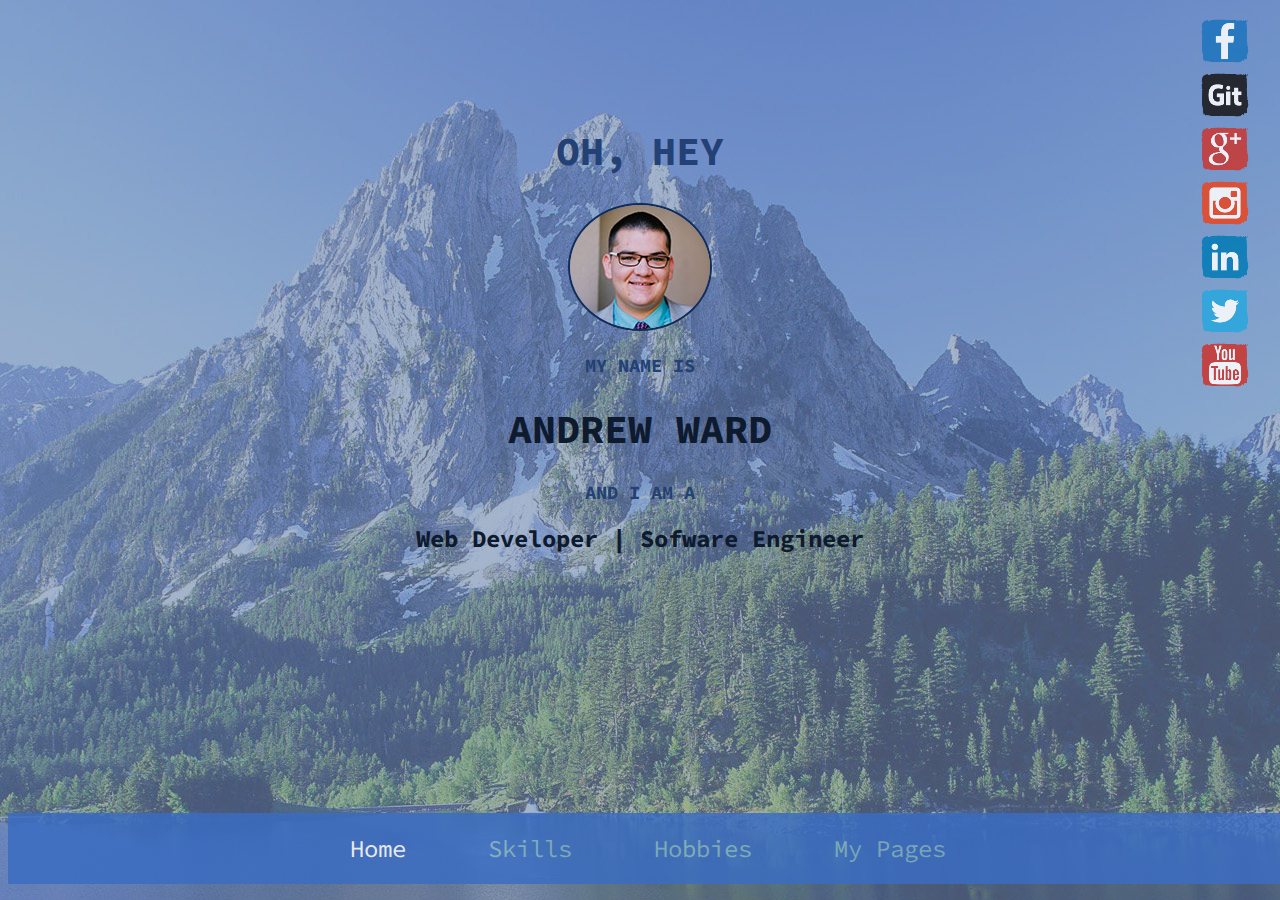
<file: index.html>
<!DOCTYPE html>

<html>
<head>
    <meta charset="utf-8">
    <title>Portfolios</title>
    <link rel="stylesheet" href="stylesheets/style.css">
    <link rel="stylesheet" href="https://fonts.googleapis.com/css?family=Source Code Pro">
</head>

<body>
    <h1 class="top">OH, HEY</h1>
    <img src="images/profile2.jpg">
    <h3>MY NAME IS</h3>
    <h1 class="bold">ANDREW WARD</h1>
    <h3>AND I AM A</h3>
    <h2 class="bold"> Web Developer | Sofware Engineer</h2>
     
     <div class="sidebar">
        <ul>
            <li><a href="https://www.facebook.com/andrew.ward.10236115"><img src="icons/facebook.png"></a></li>
            <li><a href="https://github.com/ward-spacecase"><img src="icons/github.png"></a></li>
            <li><a href="https://plus.google.com/u/1/+AndrewWard33"><img src="icons/googleplus.png"></a></li>
            <li><a href="#"><img src="icons/instagram.png"></a></li>
            <li><a href="#"><img src="icons/linkedin.png"></a></li>
            <li><a href="https://twitter.com/Ward_Andrew5539"><img src="icons/twitter.png"></a></li>
            <li><a href="https://www.youtube.com/channel/UCIB_aaGcfDeyuRBQ7q_ITzQ"><img src="icons/youtube.png"></a></li>
        </ul>        
     </div>
     
     <nav>
         <ul>
        <li><a href="index.html" class="activeNav">Home</a></li>
        <li><a href="skills.html">Skills</a></li>
        <li><a href="hobbies.html">Hobbies</a></li>
        <li><a href="pages.html">My Pages</a></li>
  </ul>
     </nav>
     
 <!--script src="node.js"></script-->
</body>

</html>
</file>
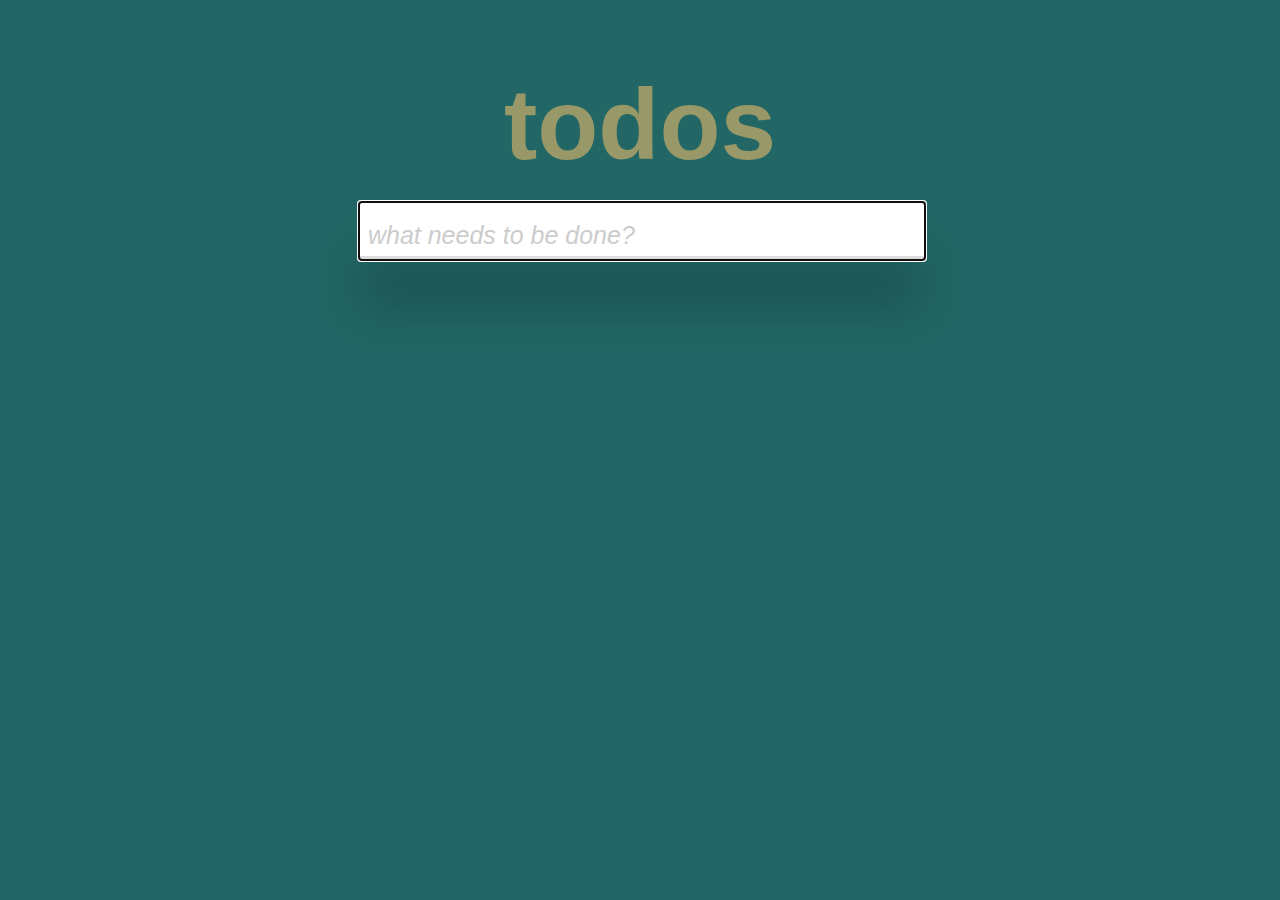
<file: pages/todo/index.html>
<!doctype html>

<html>
<head>
  <meta charset="utf-8">

  <title>todos</title>
 <link rel="stylesheet" href="styles.css">
</head>

<body id="body">
  <header>
      <h1>todos</h1>
  </header>
  <div class="form" id="formReal">
      <div id="form">
       <input type="text" autocomplete="off" autofocus id="in1" onkeydown="keyCode(event)" placeholder=" what needs to be done?"/>
     </div>
          
    </div>
 <script src="script.js"></script>
</body>

</html>
</file>
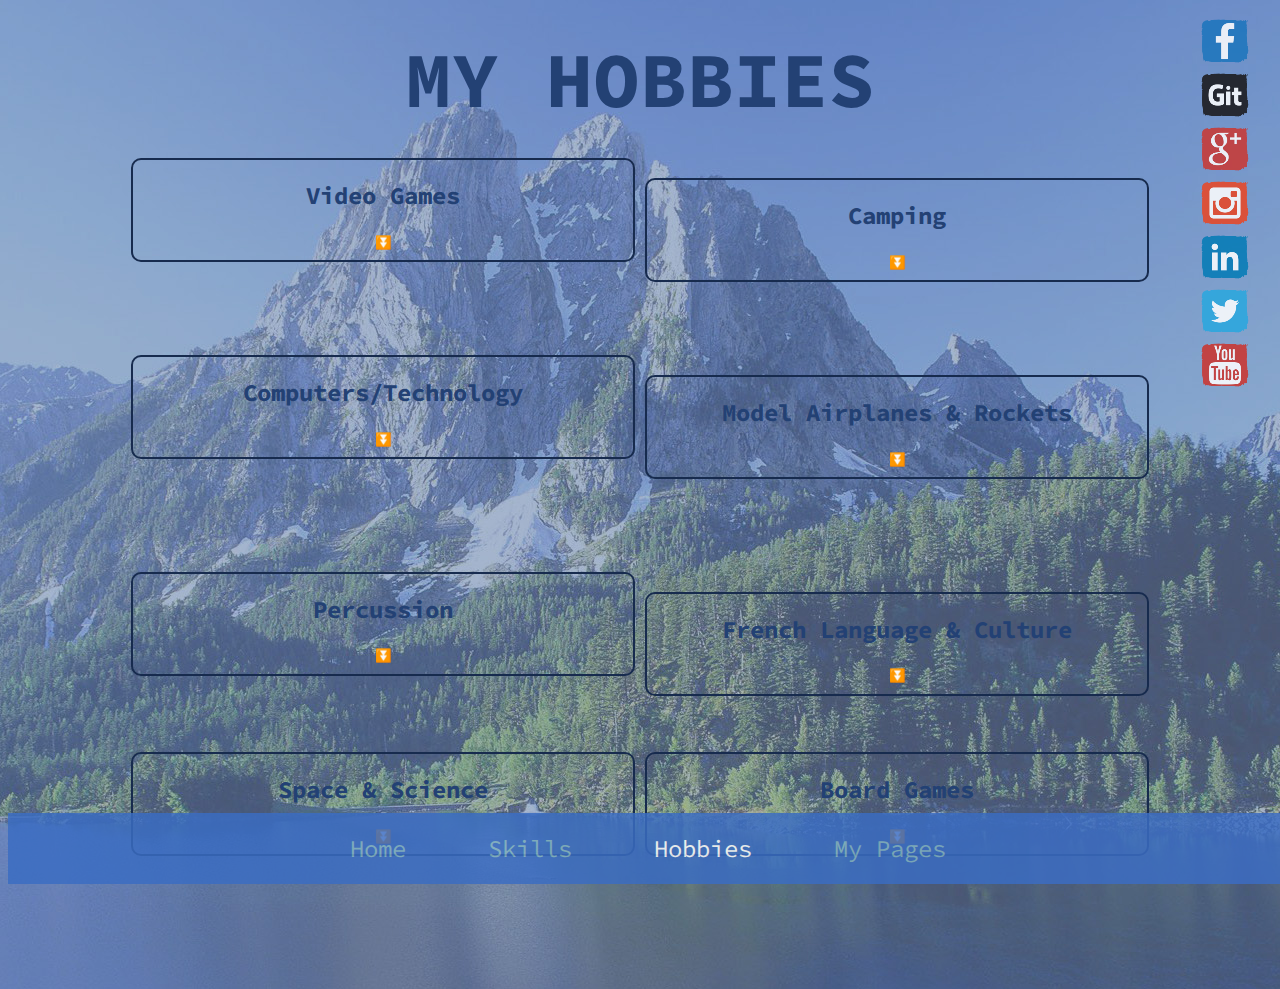
<file: hobbies.html>
<!DOCTYPE html>

<html>
<head>
    <meta charset="utf-8">
    <title>Portfolios</title>
    <link rel="stylesheet" href="stylesheets/style.css">
    <link rel="stylesheet" href="stylesheets/style2.css">
    <link rel="stylesheet" href="stylesheets/style3.css">
    <link rel="stylesheet" href="https://fonts.googleapis.com/css?family=Source Code Pro">
</head>

<body>
    <header>
        <h1 class="my">MY HOBBIES</h1>
    </header>
    <section>
      
           <div class="element" onclick="togglePopDown(1)">
              <h2>Video Games</h2>
              <div>
                  <button>&#9196;</button>
              </div>
               <div class="dropdown-content" id="1drop">
                  <p>I like to play video games in my free time.</p>
                  <p>My currently most played game is Overwatch on PC.</p>
              </div>
              
           </div>
           
            <div class="element" onclick="togglePopDown(2)">
               <h2>Camping</h2>
               <div>
                  <button>&#9196;</button>
              </div>
               <div class="dropdown-content" id="2drop">
                  <p>I love camping, and the outdoors.</p>
                  <p>Camping is always in-tents/intense!</p>
              </div>
           </div>
       
           <div class="element" onclick="togglePopDown(3)">
               <h2>Computers/Technology</h2>
               <div>
                  <button>&#9196;</button>
              </div>
              <div class="dropdown-content" id="3drop">
                  <p>I love keeping up on latest technology and cool tech news.</p>
                  <p>I especially love Android. (but that doesn't mean I hate Apple)</p>
              </div>
           </div>
           
           <div class="element" onclick="togglePopDown(4)">
               <h2>Model Airplanes & Rockets</h2>
               <div>
                  <button>&#9196;</button>
              </div>
               <div class="dropdown-content" id="4drop">
                  <p>I love building model airplanes for fun.</p>
                  <p>I also love to build model rockets and launch them.</p>
              </div>
           </div>
           
           <div class="element" onclick="togglePopDown(5)">
               <h2>Percussion</h2>
               <div>
                  <button>&#9196;</button>
              </div>
               <div class="dropdown-content" id="5drop">
                  <p>I have played percussion since 7th grade. I have been in the American
                  Fork Marching Band the past 3 years.</p>
              </div>
           </div>
           
           <div class="element" onclick="togglePopDown(6)">
               <h2>French Language & Culture</h2>
               <div>
                  <button>&#9196;</button>
              </div>
               <div class="dropdown-content" id="6drop">
                  <p>I have taken up to French 4, and I'm taking AP French this year.</p>
              </div>
           </div>
           
           <div class="element" onclick="togglePopDown(7)">
               <h2>Space & Science</h2>
               <div>
                  <button>&#9196;</button>
              </div>
               <div class="dropdown-content" id="7drop">
                  <p>I love learning about science, especially space science. 3 of my 
                  favorite movies are Interstellar, The Martian, and Star Trek.</p>
              </div>
           </div>
           
           <div class="element" onclick="togglePopDown(8)">
               <h2>Board Games</h2>
               <div>
                  <button>&#9196;</button>
              </div>
               <div class="dropdown-content" id="8drop">
                  <p>My whole family loves all different types of board/card games.
                  My all-time favorite game is Killer Bunnies.</p>
              </div>
           </div>
       
   </section>
     
     <div class="sidebar">
        <ul>
            <li><a href="https://www.facebook.com/andrew.ward.10236115"><img src="icons/facebook.png"></a></li>
            <li><a href="https://github.com/ward-spacecase"><img src="icons/github.png"></a></li>
            <li><a href="https://plus.google.com/u/1/+AndrewWard33"><img src="icons/googleplus.png"></a></li>
            <li><a href="#"><img src="icons/instagram.png"></a></li>
            <li><a href="#"><img src="icons/linkedin.png"></a></li>
            <li><a href="https://twitter.com/Ward_Andrew5539"><img src="icons/twitter.png"></a></li>
            <li><a href="https://www.youtube.com/channel/UCIB_aaGcfDeyuRBQ7q_ITzQ"><img src="icons/youtube.png"></a></li>
        </ul>        
     </div>
     
     <nav>
         <ul>
        <li><a href="index.html">Home</a></li>
        <li><a href="skills.html">Skills</a></li>
        <li><a href="hobbies.html" class="activeNav">Hobbies</a></li>
        <li><a href="pages.html">My Pages</a></li>
  </ul>
     </nav>
     
 <script src="script.js"></script>
</body>

</html>
</file>
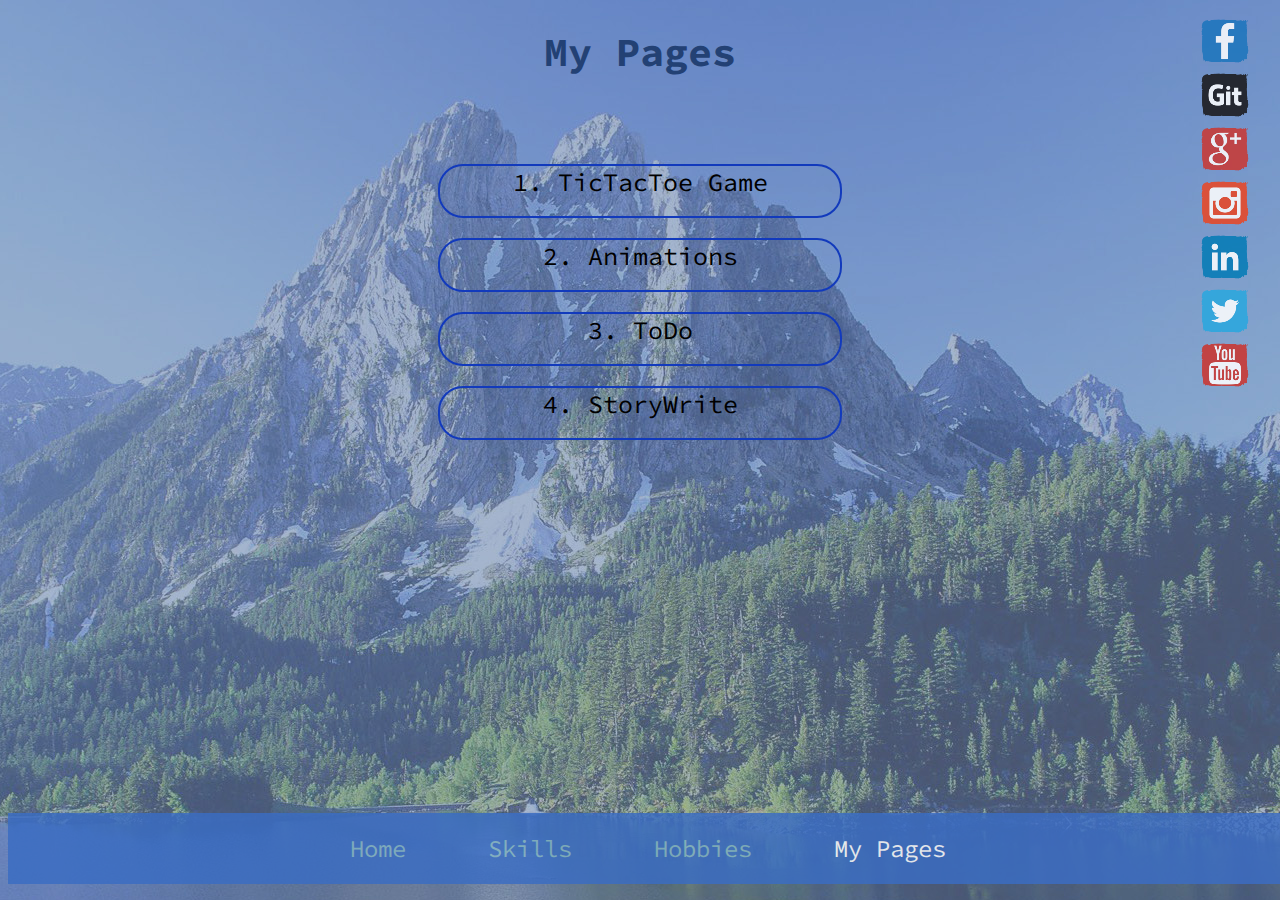
<file: pages.html>
<!DOCTYPE html>

<html>
<head>
    <meta charset="utf-8">
    <title>Portfolios</title>
    <link rel="stylesheet" href="stylesheets/style.css">
    <link rel="stylesheet" href="https://fonts.googleapis.com/css?family=Source Code Pro">
    <style>
         .pageLink a{
             border: #123abc solid 2px;
             border-radius: 25px;
             text-decoration: none;
            font-size: 25px;
            display: block;
    position: relative;
    color: #000000;
    height: 50px;
    width: 400px;
    margin: 0 auto;
    margin-bottom: 20px;
     
}
 .pageLink a:before {
  content: "";
  position: absolute;
  width: 100%;
  height: 2px;
  bottom: 0;
  left: 0;
  background-color: #000;
  visibility: hidden;
  -webkit-transform: scaleX(0);
  transform: scaleX(0);
  -webkit-transition: all 0.3s ease-in-out 0s;
  transition: all 0.3s ease-in-out 0s;
}
.pageLink a:hover:before {
  visibility: visible;
  -webkit-transform: scaleX(1);
  transform: scaleX(1);
}
 .pageLink a:hover {
        -webkit-animation: colorChange 1.4s;
        background-color: #3b82c3;
   }
   @keyframes colorChange {
       30% {background-color: #7d3bc3; box-shadow: 5px 5px 5px;}
       50% { transform: rotateY(35deg);box-shadow: 15px 15px 20px;}
       70% {background-color:#c3943b;  box-shadow: 5px 5px 5px;}
       100% {background-color: #3b82c3;}
   }
    </style>
</head>

<body>
    <h1>My Pages</h1>
    <br><br><br>
  <div class="pageLink"> <a href="pages/tictactoe/tictactoe.html">1. TicTacToe Game</a> </div>
   <div class="pageLink">  <a href="pages/animation/animation.html" >2. Animations</a>   </div>
     <div class="pageLink">  <a href="pages/todo/todo.html">3. ToDo</a>  </div>
     <div class="pageLink">  <a href="pages/storywrite/story.html">4. StoryWrite</a>  </div>
     <div class="sidebar">
        <ul>
            <li><a href="https://www.facebook.com/andrew.ward.10236115"><img src="icons/facebook.png"></a></li>
            <li><a href="https://github.com/ward-spacecase"><img src="icons/github.png"></a></li>
            <li><a href="https://plus.google.com/u/1/+AndrewWard33"><img src="icons/googleplus.png"></a></li>
            <li><a href="#"><img src="icons/instagram.png"></a></li>
            <li><a href="#"><img src="icons/linkedin.png"></a></li>
            <li><a href="https://twitter.com/Ward_Andrew5539"><img src="icons/twitter.png"></a></li>
            <li><a href="https://www.youtube.com/channel/UCIB_aaGcfDeyuRBQ7q_ITzQ"><img src="icons/youtube.png"></a></li>
        </ul>        
     </div>
     
     <nav>
         <ul>
        <li><a href="index.html">Home</a></li>
        <li><a href="skills.html">Skills</a></li>
        <li><a href="hobbies.html">Hobbies</a></li>
        <li><a href="pages.html" class="activeNav">My Pages</a></li>
  </ul>
     </nav>
     
 <!--script src="script.js"></script-->
</body>

</html>
</file>
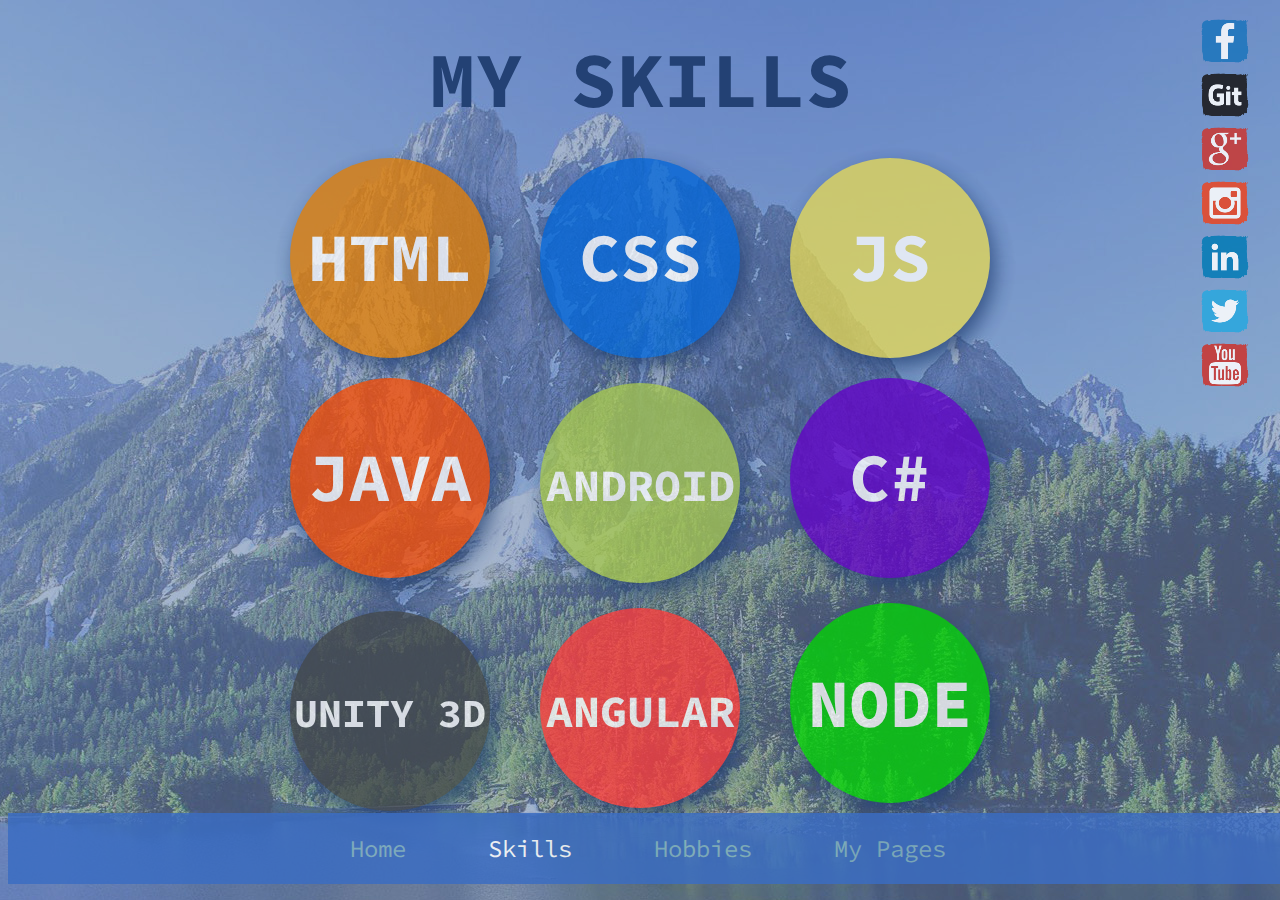
<file: skills.html>
<!DOCTYPE html>

<html>
<head>
    <meta charset="utf-8">
    <title>Portfolios</title>
    <link rel="stylesheet" href="stylesheets/style.css">
    <link rel="stylesheet" href="https://fonts.googleapis.com/css?family=Source Code Pro">
    <link rel="stylesheet" href="stylesheets/style2.css">
</head>
                <!--https://codepen.io/nordstromdesign/pen/gsvJj/ //This was useful!-->
<body>
    
    <header>
        <h1 class="my">MY SKILLS</h1>
    </header>
   <section>
       <div class="skill hover">
           <div class="skill html">
              <h2>HTML</h2>
           </div>
           <div class="back html">
               <img src="images/logos/html.png">
           </div>
       </div>
       
        <div class="skill hover">
            <div class="skill css">
               <h2>CSS</h2>
           </div>
           <div class="back css">
               <img src="images/logos/css.png">
           </div>
       </div>
       
       <div class="skill hover">
           <div class="skill js">
               <h2>JS</h2>
           </div>
            <div class="back js">
               <img src="images/logos/javascript.png">
           </div>
       </div>
       
   </section>
   
   <section class="second">
       <div class="skill hover">
           <div class="skill java">
               <h2>JAVA</h2>
           </div>
            <div class="back java">
               <img src="images/logos/java.png">
           </div>
       </div>
       
        <div class="skill hover">
            <div class="skill android">
               <h2>ANDROID</h2>
           </div>
            <div class="back android">
               <img src="images/logos/android.png">
           </div>
        </div>
        
       <div class="skill hover">
           <div class="skill csharp">
               <h2>C#</h2>
           </div>
            <div class="back csharp">
               <img src="images/logos/csharp.png">
           </div>
       </div>
       
   </section>
   <section class="second">
       <div class="skill hover">
           <div class="skill unity">
               <h2>UNITY 3D</h2>
           </div>
            <div class="back unity unmargin">
               <img src="images/logos/unity.png">
           </div>
        </div>
        
        <div class="skill hover">
            <div class="skill angul">
               <h2>ANGULAR</h2>
           </div>
            <div class="back angul">
               <img src="images/logos/angular.png">
           </div>
       </div>
       
       <div class="skill hover">
           <div class="skill node">
               <h2>NODE</h2>
           </div>
            <div class="back node">
               <img src="images/logos/node.png">
           </div>
       </div>
       
   </section>
   
   
     <div class="sidebar">
        <ul>
            <li><a href="https://www.facebook.com/andrew.ward.10236115"><img src="icons/facebook.png"></a></li>
            <li><a href="https://github.com/ward-spacecase"><img src="icons/github.png"></a></li>
            <li><a href="https://plus.google.com/u/1/+AndrewWard33"><img src="icons/googleplus.png"></a></li>
            <li><a href="#"><img src="icons/instagram.png"></a></li>
            <li><a href="#"><img src="icons/linkedin.png"></a></li>
            <li><a href="https://twitter.com/Ward_Andrew5539"><img src="icons/twitter.png"></a></li>
            <li><a href="https://www.youtube.com/channel/UCIB_aaGcfDeyuRBQ7q_ITzQ"><img src="icons/youtube.png"></a></li>
        </ul>        
     </div>
     
     <nav>
         <ul>
        <li><a href="index.html">Home</a></li>
        <li><a href="skills.html" class="activeNav">Skills</a></li>
        <li><a href="hobbies.html">Hobbies</a></li>
        <li><a href="pages.html">My Pages</a></li>
  </ul>
     </nav>
     
 <!--script src="script.js"></script-->
</body>

</html>
</file>
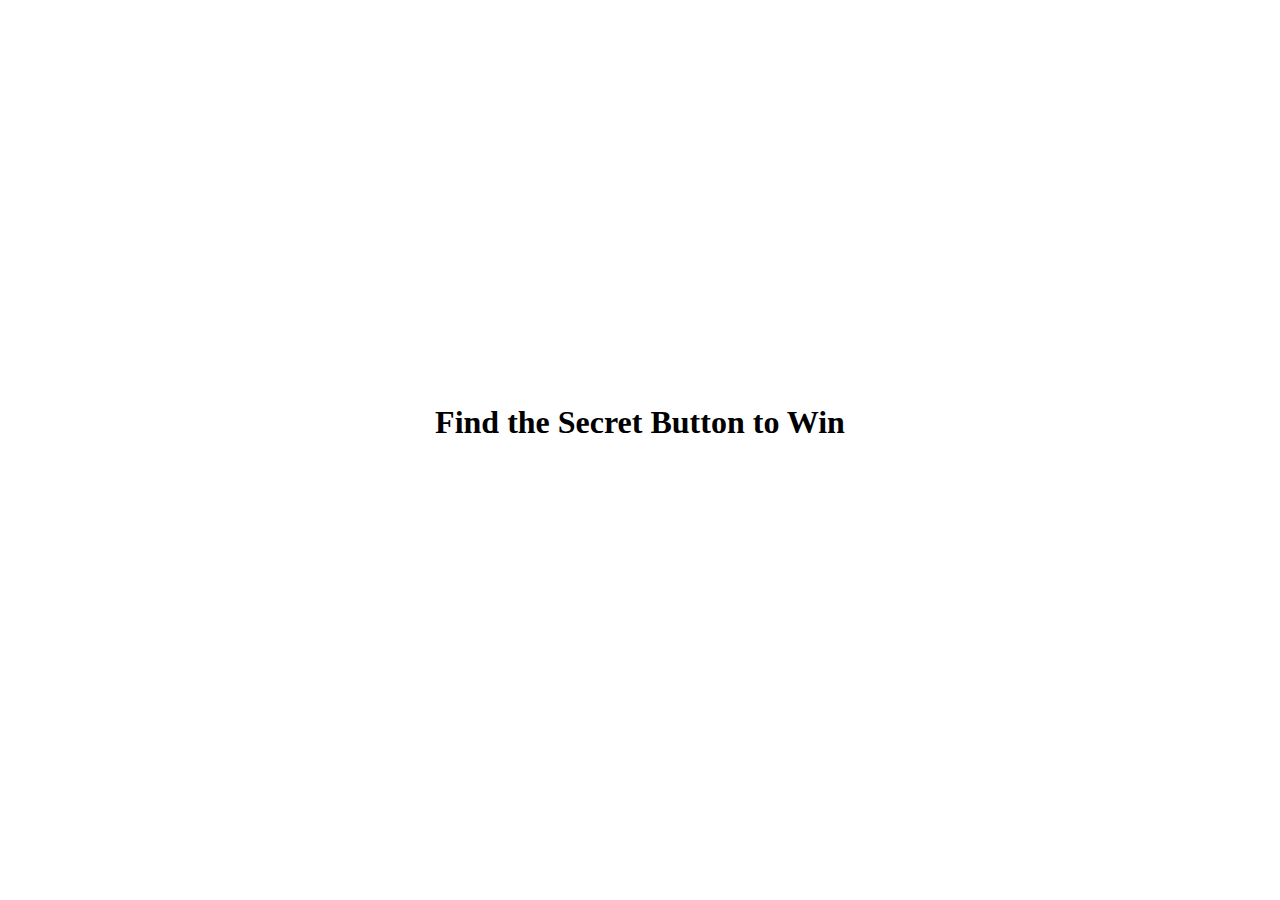
<file: pages/animation/animation.html>
<!DOCTYPE html>

<html>
<head>
    <meta charset="utf-8">
    <title>Animations</title>
    <link rel="stylesheet" href="animStyle.css">
</head>

<body>
   <div class="box box1"></div>
   <div class="box box2"></div>
   <div class="box box3"></div>
   <div class="box box4"><button onclick="youWin()" class="hidden">press me if you dare</button></div>
   <h1>Find the Secret Button to Win</h1>
     
 <script src="win.js"></script>
</body>

</html>
</file>
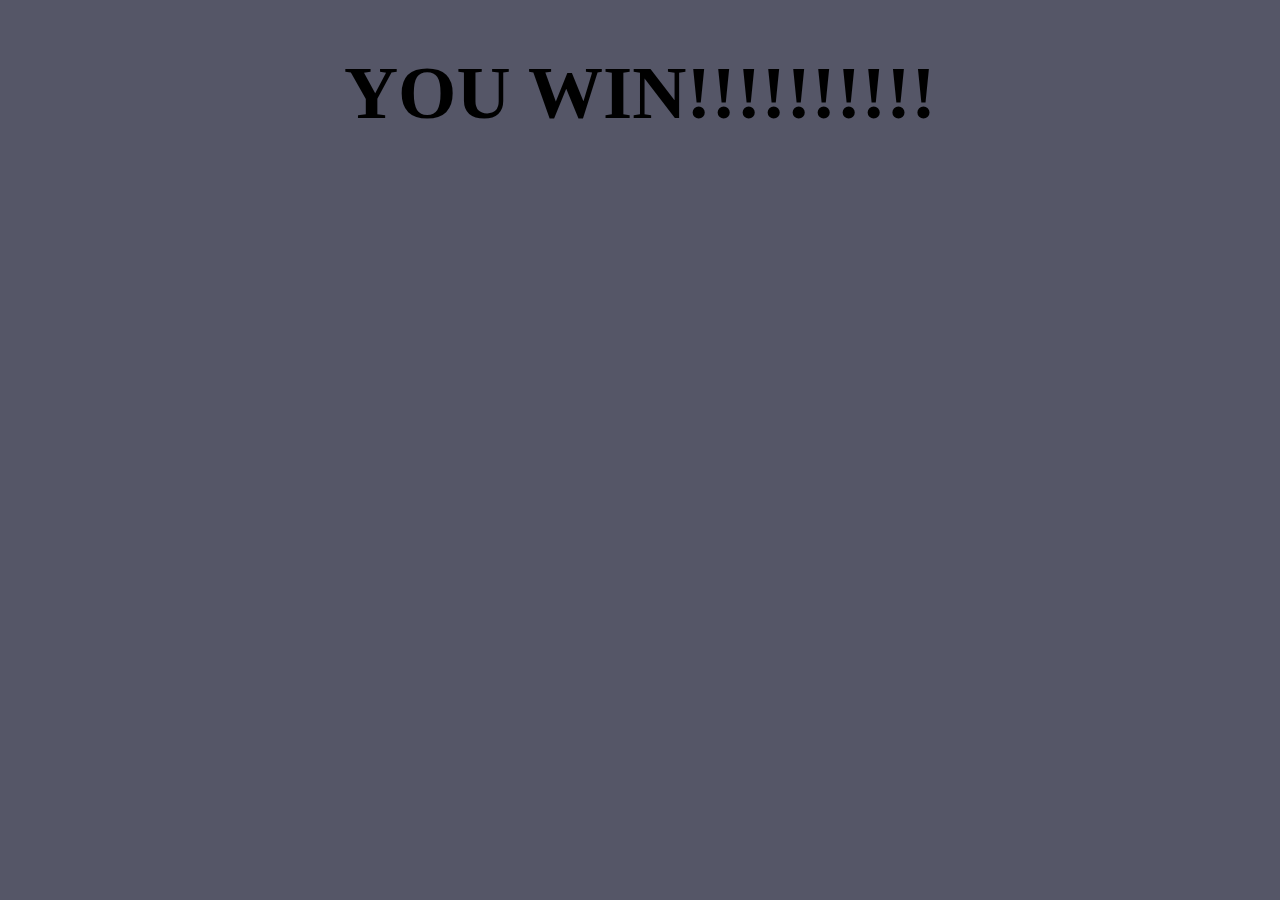
<file: pages/animation/youwin.html>
<!DOCTYPE html>

<html>
<head>
    <meta charset="utf-8">
    <title>Animations</title>
    <link rel="stylesheet" href="animStyle.css">
</head>

<body style="background-color: #555667;">
   <h1 style="font-size: 75px;">YOU WIN!!!!!!!!!!</h1>
     
 <script src="win.js"></script>
</body>

</html>
</file>
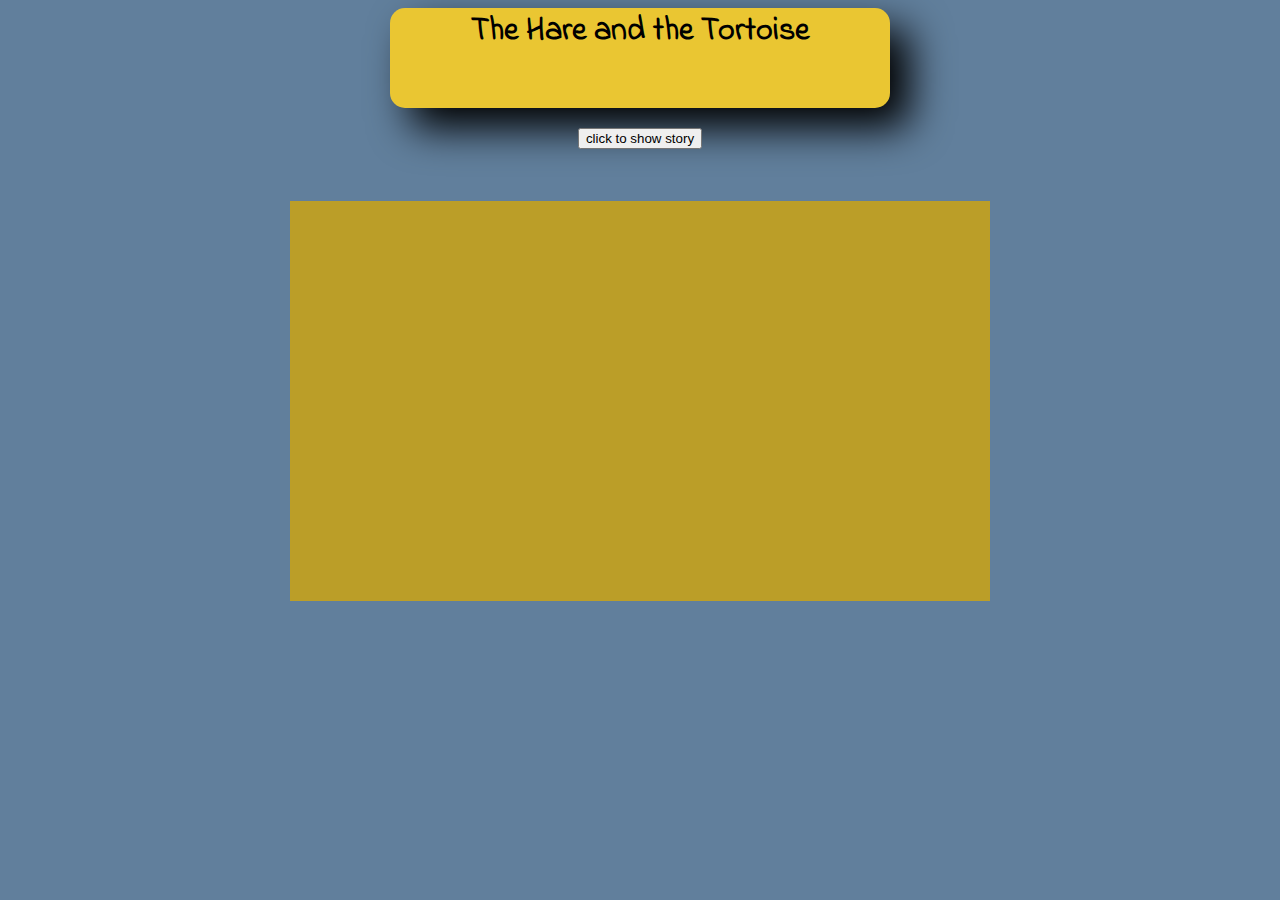
<file: pages/storywrite/story.html>
<!DOCTYPE html>

<html>
<head>
    <meta charset="utf-8">
    <title>Story</title>
    <link href='https://fonts.googleapis.com/css?family=Indie+Flower' rel='stylesheet' type='text/css'>
    <link rel="stylesheet" href="style.css">
</head>

<body>
   <h1>The Hare and the Tortoise</h1>
   <button onclick="add(0)">click to show story</button>
   <p><span id="story"></span></p>
     
 <script src="add.js"></script>
</body>

</html>
</file>
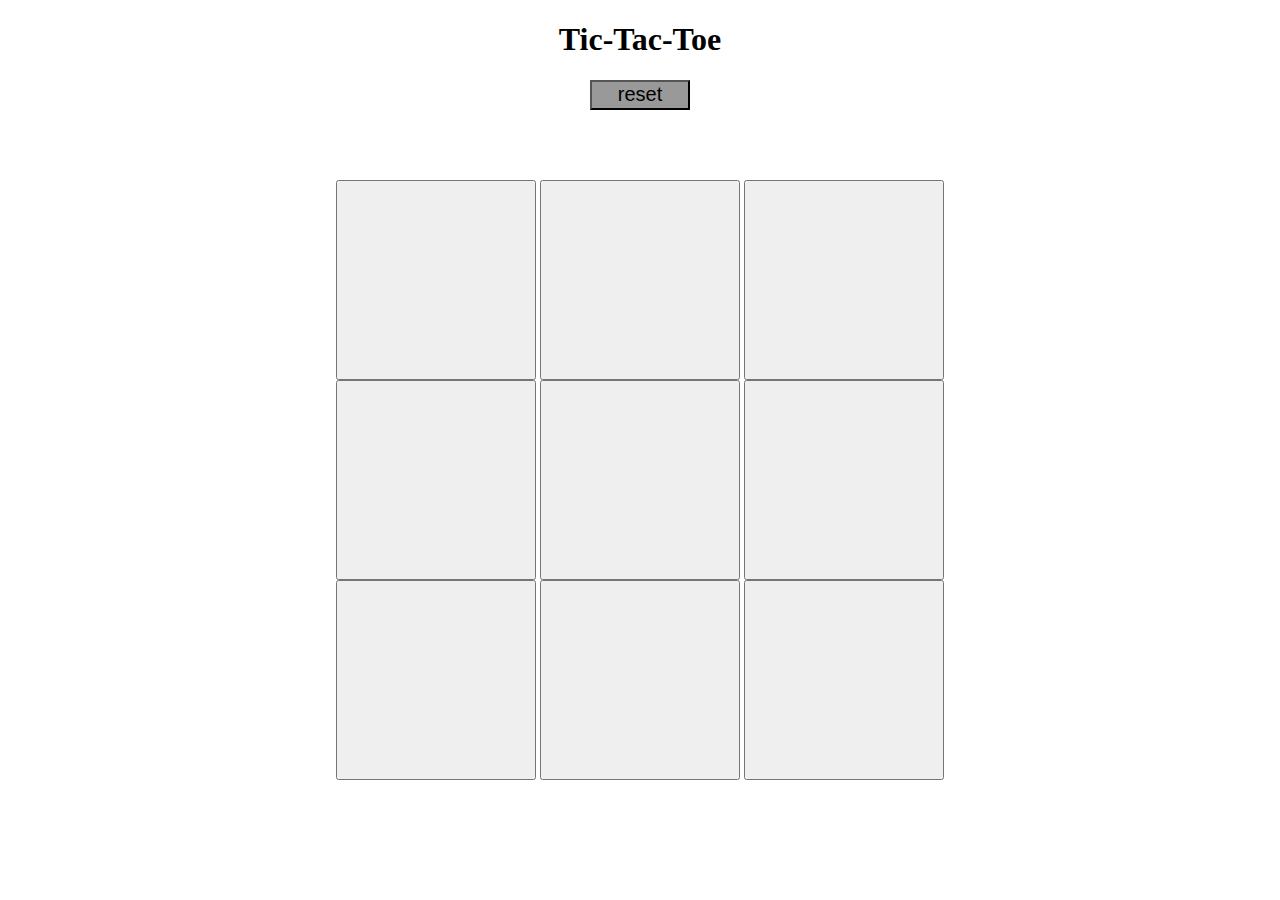
<file: pages/tictactoe/tictactoe.html>
<!DOCTYPE html>

<html>
<head>
    <meta charset="utf-8">
    <title>tic-tac-toe</title>
   <link rel="stylesheet" href="style.css">
</head>

<body>
    <header>
        <h1>Tic-Tac-Toe</h1>
        <button onclick="refresh()" type="submit">reset</button>
    </header>
    <div class="turn" id="turn">
        
    </div>
    
    <div class="grid">
        <button id="1" onclick="chooseSquare(1)">
            <div id="inner1" class="letter">
                
            </div>
        </button>
        
        <button id="2" onclick="chooseSquare(2)">
             <div id="inner2" class="letter">
                
            </div>
        </button>
        
        <button id="3" onclick="chooseSquare(3)">
             <div id="inner3" class="letter" >
                
            </div>
            
        </button>
        
        <button id="4" onclick="chooseSquare(4)">
              <div id="inner4" class="letter">
                
            </div>   
        </button>
        
        <button id="5" onclick="chooseSquare(5)">
             <div id="inner5" class="letter">
                
            </div>
        </button>
        
        <button id="6" onclick="chooseSquare(6)">
             <div id="inner6" class="letter">
                
            </div>
        </button>
        
        <button id="7" onclick="chooseSquare(7)">
             <div id="inner7" class="letter" >
                
            </div>
        </button>
        
        <button id="8" onclick="chooseSquare(8)">
             <div id="inner8" class="letter">
                
            </div>
        </button>
        
        <button id="9" onclick="chooseSquare(9)">
             <div id="inner9" class="letter">
                
            </div>
        </button>
    </div>
     
 <script src="script.js"></script>
</body>

</html>
</file>
<file: stylesheets/style.css>
body {
    background: #ADD8E6 url(../images/background.jpg) no-repeat left top;
     color: #234174;
    text-align: center;
     font-family: 'Source Code Pro';
}
.top{
    font-family: 'Source Code Pro';
    margin-top: 10%;
   
}
h1 {
     font-size: 40px;
}
.bold {
    color: #0e1a2e;
}
img {
    border-radius: 100%;
    border: #112c5a solid 2px;
}
nav ul{
     margin-left: 0;
     text-align: center;
    position : fixed;
    bottom: 0;
    width: 100%;
     background: #3b6dc3;
     padding: 20px 0 20px 0;
     opacity: 0.84;
}

nav ul li {
    margin-right: 0;
    background: #3b6dc3;
    text-align: center;
    color: #82b3c3;
    font-size: 24px;
    display: inline;
   padding: 10px 1.5em 10px 1.5em;
   transition-duration: .6s;
   border-radius: 60px;
    
}
 a:hover, a:visited, a:active, a:link{
   text-decoration: none;
   color: #82b3c3;
}
nav ul li:hover {
    background: #234174;
}
.sidebar ul {
    opacity: 0.85;
    right: 30px;
    top: 0;
    position: fixed;
    list-style: none;
    margin-right: 0;
}
.sidebar ul img {
    border: none;
    border-radius: 0;
}
.sidebar li:hover {
   margin-right: -10px;
   box-shadow: -10px 10px 70px #000000;
}
nav ul li .activeNav {
    color: white;
}
</file>
<file: pages/todo/styles.css>
body {
    background:  #226765;
    color: 	#D4B06A;
    font-family: Helvetica, serif;
    
}
header h1{
    font-size: 100px;
    text-align: center;
    margin-bottom: 20px;
    text-align: center;
    opacity: .67;
}
 .form {
     width: 562px;
    margin: 0 auto;
    box-shadow: 0 50px 50px #1c5452;
}
input[type="text"] {
    border: none;
       width: 562px;
    font-size: 45px;
   /* box-shadow: 0 40px 30px #1c5452;*/
    border-bottom: 4px solid #dddddd;
}
input::-webkit-input-placeholder {
    font-size: 25px;
    color: #cccccc;
    font-style: italic;
}
.stuff {
    text-align: left;
    box-sizing: border-box; 
    width: 562px;
   font-size: 30px;
   padding-left: 7px;
    color: #333333;
    line-height: 1.75;
    background-color: #ffffff;
     border-bottom: 2px solid #dddddd;
}
input[type="checkbox"] {
    background-color: #ffffff;
    -webkit-transform: scale(2);
}
form label {
    padding-left: 20px;
    
}
.footer {
    
    border: none;
    font-size: 15px;
    color: #777777;
    padding: 0;
    box-shadow: 0 10px 0 -4px #eeeeee,
                0 19px 0 -8px #dddddd;
}
.left {
    margin-right: 80px;
}
.x {
    background: none;
    font-size: 20px;
    cursor: default;
    display: inline-block;
    margin-right: 15px;
     margin-top: 10px;
    float: right;
    color: #ff0000;
    visibility: hidden;
    border: none;
}
.x:hover {
    cursor: hand;
    cursor: pointer;
}
.xhover{
    visibility: visible;
}
.footerButton{
 border: none;
 background: none;
}
.clearButton {    
     background: none;
    float: right;
    border: none;
    margin-top: 5px;
}
.borderFooter {
   border: 1px solid #8b0000;
}
</file>
<file: stylesheets/style2.css>
body {
     /*background-image: none;*/
}
.my{
    font-size: 78px;
    margin-top: 30px;
    margin-bottom: 30px;
}

section .skill {
    z-index: 2;
     display: inline-block;
    box-shadow: 5px 10px 20px;
    border-radius: 100%;
    width: 200px;
    height: 200px;
    opacity: 0.88;
    backface-visibility: hidden;
    transition: 0.5s;
    transform-style: preserve-3d;
	transition-timing-function: cubic-bezier(0.785, 0.135, 0.150, 0.860);
}
section .back {
    opacity: 0.88;
    transition: 0.5s;
    transform: rotate3d(45,45,0,180deg);
    top: 0;
    position: absolute;
    display: block;
    width: 200px;
    height: 200px;
    border-radius: 100%;
    backface-visibility: hidden;
}
.back img {
    margin-top: 15%;
    border: none;
    border-radius: 0;
}
.unmargin img {
    margin-top: 33%;
}
section .hover {
    box-shadow: none;
    margin: 0 20px 0 20px;
}
section .hover:hover .back {
   transform: none;
}
section .hover:hover .skill {
  transform: rotate3d(45, 45, 0, 180deg);
  transition: 0.5s;
}

.skill h2 {
    font-size: 68px;
   color: #FFFFFF;
}
 .html {
    background-color: #e17d00;
}
.css {
    background-color: #0065d6;
}
.js {
    background-color: #e5d856;
}


.java {
    background-color: #f64b00;
}
.android{
   background-color: #A4C64f; 
}
.android h2 , .angul h2 {
    font-size: 45px;
    padding-top: 37px;
}
.csharp {
    background-color: #6200c9;
}


.unity {
    background-color: #414749;
}

.unity h2 {
    font-size: 40px;
    padding-top: 43px;
}
.angul {
    background-color: #ff3b3b;
}
.node {
    background-color: #00d404;
}


.second {
    margin-top: 20px;
}
</file>
<file: stylesheets/style3.css>
section .element {
    width: 500px;
    text-align: center;
    display: inline-block;
    height: 100px;
    transition-duration: 0.4s;
    border: #172b4e solid 2px;
    border-radius: 10px;
    margin-bottom: 35px;
}

section .element:hover {
    box-shadow: 15px 15px 5px #0b1527;
    color: #89a7db;
    background-color: #172b4e;
}
section button {
    outline: none;
    color: #ffffff;
    background: none;
    display: inline-block;
   border: none;
    border-radius: 100%;
}

.dropdown-content {
    color: #000000;
    opacity: .6;
    display: inline-block;
    position: relative;
    z-index: 4;
    visibility: hidden;
    background-color: #f9f9f9;
    min-height: 120px;
    min-width: 450px;
    padding: 12px 16px;
    border-radius: 15px;
     box-shadow: 5px 5px 5px;
}
</file>
<file: pages/animation/animStyle.css>
body {
    text-align: center;
    -webkit-perspective: 600;
    -webkit-animation:background 5s linear infinite;
}
@keyframes background {
    0% {background: #c33b3b;}
    10%{background: #c3863b;}
    20%{background: #a6c33b;}
    30%{background: #46c33b;}
    40%{background: #3bc39d;}
    50%{background: #3ba4c3;}
    60%{background: #3b59c3;}
    70%{background: #703bc3;}
    80%{background: #b43bc3;}
    90%{background: #c33b5d;}
    100%{background: #c33b3b;}
}
.hidden {
    transition-delay: 5s;
    display: inline;
    visibility: hidden;
    margin-top: 10px;
}
.box4:hover .hidden {
    visibility: visible;
}
.box {
    transition-duration: 4s;
    display: inline-block;
    margin-left: 40px;
    width: 200px;
    height: 200px;
    -webkit-animation:background 2s linear infinite;
}
.box2 {
    -webkit-animation:background 4s linear infinite;
}
.box3 {
     -webkit-animation:boxtwo 3s linear infinite;
    -webkit-animation:background 0.5s linear infinite;
}
.box4 {
    -webkit-animation:background 1.7s linear infinite;
}
.box2:hover {
    transform: rotate(170deg);
    border-radius: 100px;
}
.box3:hover + .box4 {
    transform: translate3d(0, 90px, 500px);
}
.box1:hover {
    border: #000000 dashed 9px;
}
</file>
<file: pages/storywrite/style.css>
body {
    text-align: center;
    background-color: #617f9c;
    font-family: 'Indie Flower', cursive;
}
h1 {
    box-shadow: 20px 20px 40px ;
    border-radius: 15px;
    text-align: center;
    margin: 0 auto;
    height: 100px;
    width: 500px;
    background-color: #eac632;
}
p {
    font-size: 20px;
    margin: 0 auto;
    margin-top: 50px;
    width: 700px;
    height: 400px;
    background-color: #bb9e28;
     animation: type 4s steps(60, end); 
}
p:nth-child(2){
  animation: type2 8s steps(60, end);
}

button {
    text-align: center;
    margin-top: 20px;
}
</file>
<file: pages/tictactoe/style.css>
body {
    text-align: center;
}
.grid {
    width: 650px;
    height: 600px;
    margin: 0 auto;
    margin-top: 70px;
    
}
button {
    vertical-align: middle;
    font-size: 200px;
    width: 200px;
    height: 200px;
}
.xTurn, .yTurn {
    transition-duration: 0.5s;
    visibility: hidden;
}
.letter {
    width: 190px;
    height: 190px;
}
button:hover .xTurn {
    background-color: #f77165;
    color: #491712;
    visibility: visible;
}
button:hover .yTurn {
    background-color: #f1df7f;
    color: #b59900;
    visibility: visible;
}
header button {
    background-color: #999999;
    font-size: 20px;
    width: 100px;
    height: 30px;
}
</file>
